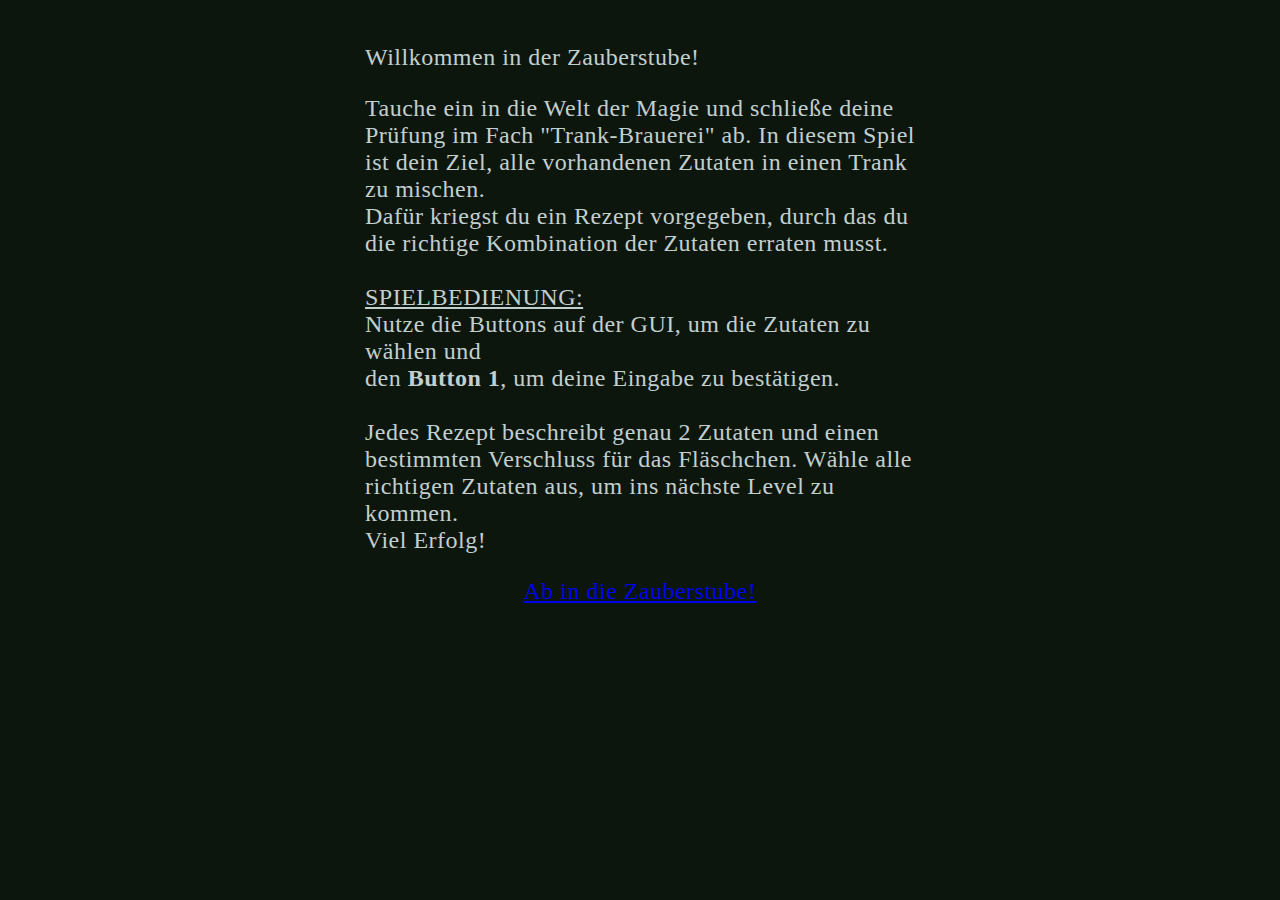
<file: code/index.html>
<!DOCTYPE html>
<html lang="en">
<head>
    <meta charset="UTF-8">
    <meta name="viewport" content="width=device-width, initial-scale=1.0">
    <title>Document</title>
    <link rel = "stylesheet" href="style.css">
</head>
<body>
<div class="Anleitung">
     <p> Willkommen in der Zauberstube!</p>
    <p> Tauche ein in die Welt der Magie und schließe deine Prüfung im Fach "Trank-Brauerei" ab.
    In diesem Spiel ist dein Ziel, alle vorhandenen Zutaten in einen Trank zu mischen. <br>
    Dafür kriegst du ein Rezept vorgegeben, durch das du die richtige Kombination der Zutaten erraten musst. <br><br>
    <u>SPIELBEDIENUNG:</u> <br>
    Nutze die Buttons auf der GUI, um die Zutaten zu wählen und <br>
    den <b>Button 1</b>, um deine Eingabe zu bestätigen. <br>
    <br> Jedes Rezept beschreibt genau 2 Zutaten und einen bestimmten Verschluss für das Fläschchen. 
    Wähle alle richtigen Zutaten aus, um ins nächste Level zu kommen.
    <br> Viel Erfolg! </p>
    <p style="text-align: center"> 
        <a href="game.html"> Ab in die Zauberstube!</a>
    </p>
</div>
   
    
</body>
</html>
</file>
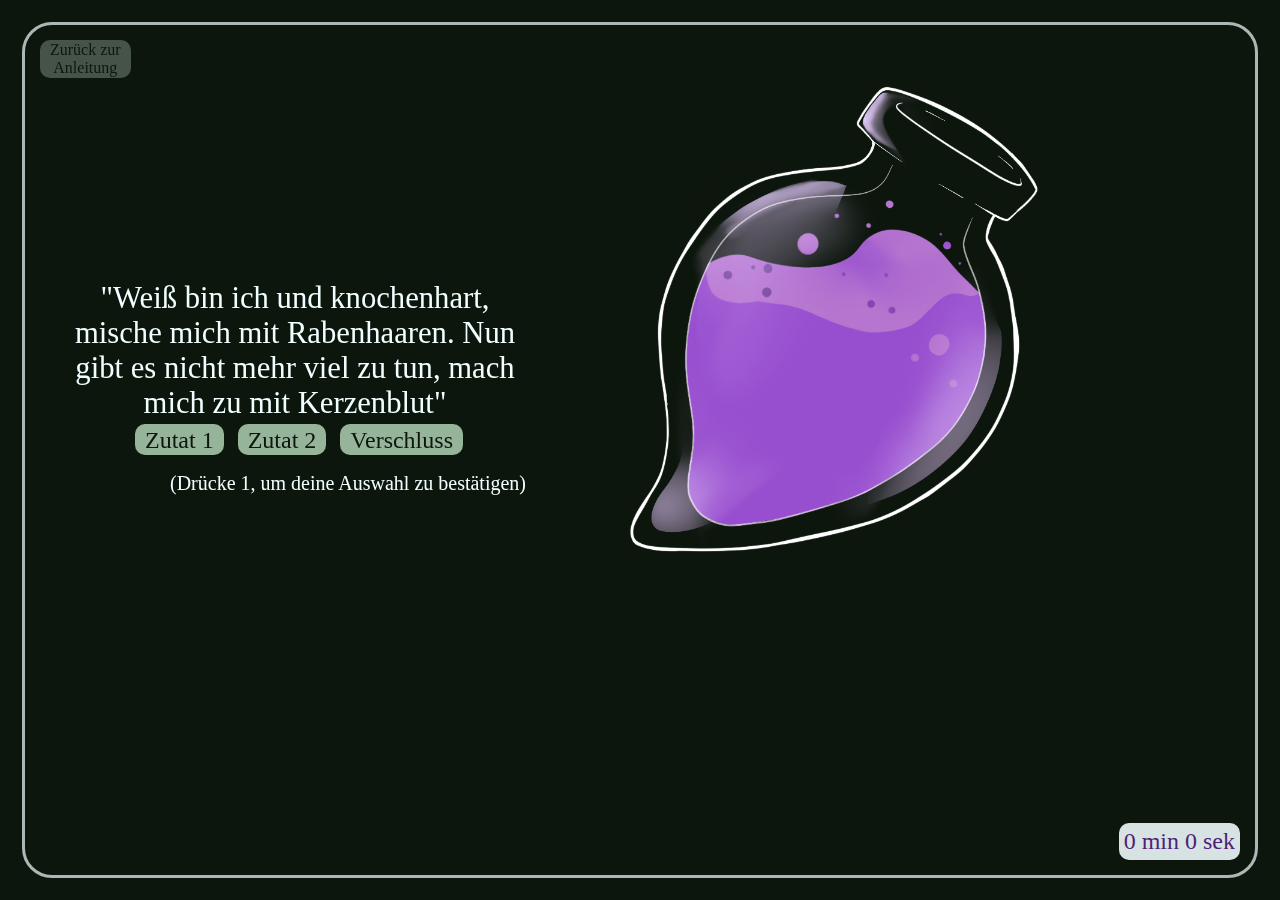
<file: code/game.html>
<!DOCTYPE html>
<html lang="en">
<head>
    <meta charset="UTF-8">
    <meta name="viewport" content="width=device-width, initial-scale=1.0">
    <title> Die Zauberstube</title>
    <!--<script src="/script/eia1_voyager_sdk.min.js" defer></script>-->
    <script defer src="script/scriptFinal.js" defer></script>
    <link rel = "stylesheet" href="style.css">
</head>

<body>
    <div class="timer">
        <span id="minuten">0</span> min
        <span id="sekunden">0</span> sek 
      </div>

<!-- Button zurück zur Anleitung -->
    <button class="goBack" type="button" onclick="window.location.href ='index.html'"> Zurück zur <br> Anleitung</a> </button>

<!-- 1. Block links für Trank Rezept Text und Buttons zur Zutaten Auswahl-->
<div class="Rezept" id="RezeptDiv"></div>
<div class="congrats" id="congratsDiv" >
    <p> "Herzlichen Glückwunsch, du hast deine Trank-Brauerei Prüfung bestanden! </p>
    <button class="playAgain" type="button" onclick="window.location.href ='game.html'"> Spiele <br> nochmal</a> </button>
</div>

<div class="SwitchButtons" id="ButtonDiv">
    
    <button class="Auswahl" id="ingredient1_button" type="button" >Zutat 1</button>
    <button class="Auswahl" id="ingredient2_button" type="button" >Zutat 2</button>
    <button class="Auswahl" id="Seal_button"type="button" >Verschluss</button>
     <p class="Hinweis">  (Drücke 1, um deine Auswahl zu bestätigen) </p>
</div>


<div id="usedTimeDiv" class="usedTimeDiv"></div>

<div class="alertWrong" id="alert"> </div>
        
<div class="alertRight" id="alert"> </div>

<!-- Trank -->
    <div class="unten">
        <img class="trank" src="img/Trank.png" alt="Potion Bottle" >
    </div>


<!-- Ingredient 1 Bilder -->
    <div class="oben">
        <img id="Kristal" class="ingredient1" src="img/Kristal.png">
    </div>
    <div class="oben">
        <img id="Zahn" class="ingredient1" src="img/Zahn.png">
    </div>
    <div class="oben">
        <img id="Kralle" class="ingredient1" src="img/Kralle.png">
    </div>
    

<!--ingredient 2 Bilder-->
    <div class="oben">
        <img id="Feder" class="ingredient2" src="img/Feder.png">
    </div>
    
    <div class="oben">
        <img id="Bluete" class="ingredient2" src="img/Bluete.png">
    </div>
    <div class="oben">
        <img id="Haar" class="ingredient2" src="img/Haar.png">
    </div>
    

<!--Seal Bilder-->    
    <div class="oben">
        <img id="Korken" class="Seal" src="img/Korken.png">
    </div>
    <div class="oben">
        <img id="Tuch" class="Seal" src="img/Tuch.png">
    </div>
    <div class="oben">
        <img id="Wachs" class="Seal" src="img/Wachs.png">
    </div>
<div class = "rahmen"> </div>
   
</body>
</html>
</file>
<file: code/style.css>
href {
    color: white;
}
.html {
    background-color: blueviolet;
}
body { 
    background: rgb(13, 22, 13);
}

.rahmen {
    position: fixed;
    width: calc(100% - 50px);
    height: calc(100% - 50px);
    left: 50%;
    top: 50%;
    transform: translate(-50%, -50%);
    border: 3px solid azure; 
    border-radius: 30px;
    z-index: -1;
    opacity: 70%;
}

#startGame {
    width: 550px;
    position: absolute;
    left: calc((100% - 550px)/2);
    top: 20px;
    font-family:Chiller, Baskerville Old Face, Calibri;
    font-size: 18pt; 
    color: rgb(194, 207, 207);
    letter-spacing: 0.5px ;
}
.Anleitung {
    width: 550px;
    position: absolute;
    left: calc((100% - 550px)/2);
    top: 20px;
    font-family:Chiller, Baskerville Old Face, Calibri;
    font-size: 18pt; 
    color: rgb(194, 207, 207);
    letter-spacing: 0.5px ;
}


.timer {
    background-color: rgb(215, 227, 227);
    color: rgb(80, 30, 120);
    text-align: center;
    font-family:Chiller, Baskerville Old Face, Calibri;
    font-size: 18pt; 
    border-radius: 10px; 
    padding: 5px;
    display: inline-block; 
    position: fixed;
    bottom: 40px; 
    right: 40px;
  }


.usedTimeDiv{
    width: 450px;
    position: absolute;
    top: calc((100% - 20px)/2);
    left: 50px;
    font-family:Chiller;
    font-size: 23pt;
    text-align: center;
    color: azure;
}

.SwitchButtons {
    width: 450px;
    position: absolute;
    bottom: calc((100% - 20px)/2);
    left: 130px;  
}

.Hinweis{
    color: azure;
    position: absolute;
    bottom: calc((100% - 150px)/2);
    left: 40px;
    align-self: center;
    font-family:Chiller, Baskerville Old Face, Calibri;
    font-size: 15pt;
    text-align: center;
}
.Auswahl {
    width: 450 px;
    background-color: rgb(149, 180, 153);
    color: rgb(13, 22, 13);
    text-align: center;
    font-family: Baskerville Old Face, Calibri;
    font-size: 18pt; 
    border-radius: 10px;
    border: none; 
    margin: 5px;
    padding-left: 10px;
    padding-right: 10px;
    padding-top: 3px;
    transition: background-color 0.3s ease;
}

.Auswahl:hover {
    background-color: rgb(186, 117, 218);
    box-shadow: inset 0 0 5px 0px rgb(57, 30, 82);
}


.goBack {
    position: absolute;
    width: 70 px;
    background-color: rgb(70, 84, 72);
    color: rgb(13, 22, 13);
    text-align: center;
    font-family: Baskerville Old Face, Calibri;
    font-size: 12pt; 
    border-radius: 10px;
    border: none; 
    padding-left: 10px;
    padding-right: 10px;
    left: 40px;
    top: 40px;
    
}
.goBack:hover {
    background-color: rgb(186, 117, 218);
    box-shadow: inset 0 0 5px 0px rgb(57, 30, 82);
}


.alertWrong{
    position: absolute;
    width: 50px;
    width: 450px;
    position: absolute;
    bottom: calc((100% - 300px)/2);
    left: 20px; 
    font-family:Chiller, Baskerville Old Face, Calibri;
    font-size: 30pt;
    text-align: center;
    color: rgb(207, 109, 222);
}

.alertRight{
    background-color: rgb(13, 22, 13);
    position: absolute;
    width: 50px;
    width: 450px;
    position: absolute;
    bottom: calc((100% - 300px)/2);
    left: 20px; 
    font-family:Chiller, Baskerville Old Face, Calibri;
    font-size: 23pt;
    text-align: center;
    color: rgb(86, 243, 105);
}

.Rezept {
    width: 450px;
    position: absolute;
    top: calc((100% - 400px)/2);
    left: 70px;
    font-family:Chiller, Baskerville Old Face,  Calibri;
    font-size: 23pt;
    text-align: center;
    color: azure;
}

.unten {
    position: absolute;
    width: 500px;
    z-index: 0;
    right:calc((100% - 800px)/2);
}
.oben {
    position: absolute;
    width: 500px;
    z-index: 1;
    right:calc((100% - 800px)/2);
}

.trank {
    position: absolute;
    z-index: 0;
    width: 600px;
    height: 600px;
}

.ingredient1,
.ingredient2,
.Seal{
    position:absolute;
    right:calc((100% - 700px)/2);
    width:600px;
    height:600px;
}

.hidden{
    visibility:hidden;
}


.gameEnd{
    width: 450px;
    position: absolute;
    top: calc((100% - 400px)/2);
    left: calc((100% - 450)/2);
    font-family:Chiller;
    font-size: 23pt;
    color: azure;
}

.congrats {
    visibility: hidden;
    width: 450px;
    position: absolute;
    top: calc((100% - 400px)/2);
    left: 50px;
    font-family:Chiller;
    font-size: 23pt;
    text-align: center;
    color: azure;
}

.playAgain {
    width: 450 px;
    background-color: rgb(149, 180, 153);
    color: rgb(13, 22, 13);
    text-align: center;
    font-family: Baskerville Old Face, Calibri;
    font-size: 18pt; 
    border-radius: 10px;
    border: none; 
    margin: 5px;
    padding-left: 10px;
    padding-right: 10px;
    padding-top: 3px;
}
</file>
